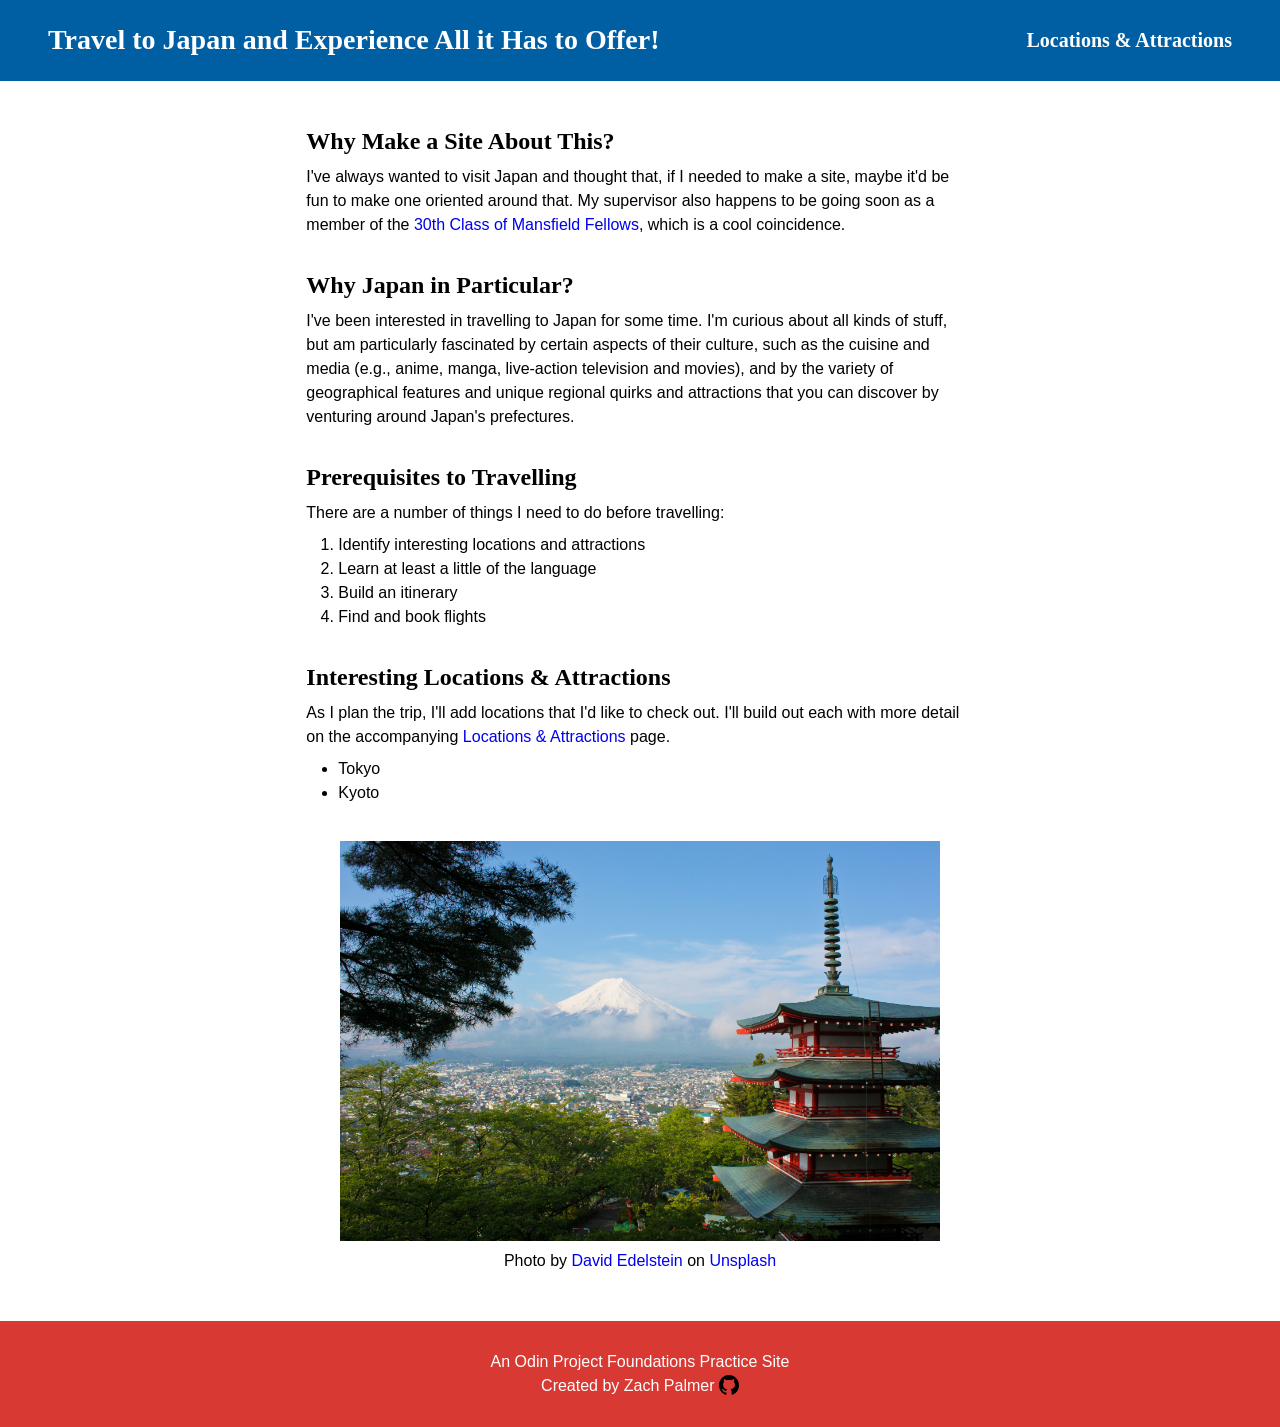
<file: index.html>
<!DOCTYPE html>
<html lang="en">

  <head>
    <meta charset="UTF-8">
    <meta name="viewport" content="width=device-width, initial-scale=1.0">
    <link rel="stylesheet" href="css/style.css">
    <title>Japan Trip</title>
  </head>
  
  <body>
  
    <header class="flex">
      <a href="index.html"><h1>Travel to Japan and Experience All it Has to Offer!</h1></a>
      <a href="pages/attractions.html">Locations & Attractions</a>
    </header>
    
    <main class="flex column">
      <div class="flex column">
        <h2>Why Make a Site About This?</h2>
        <p>I've always wanted to visit Japan and thought that, if I needed to
           make a site, maybe it'd be fun to make one oriented around that. My 
           supervisor also happens to be going soon as a member of the 
           <a href="https://mansfieldfellows.org/thirtieth-group-of-mansfield-fellows-announced/" target="_blank" rel="noreferrer">30th Class of Mansfield Fellows</a>, 
           which is a cool coincidence. 
        </p>
      </div>
      
      <div class="flex column">
        <h2>Why Japan in Particular?</h2>
        <p>I've been interested in travelling to Japan for some time. I'm 
           curious about all kinds of stuff, but am particularly fascinated by 
           certain aspects of their culture, such as the cuisine and media (e.g., 
           anime, manga, live-action television and movies), and by the variety 
           of geographical features and unique regional quirks and attractions 
           that you can discover by venturing around Japan's prefectures.
        </p>
      </div>
      
      <div class="flex column">
        <h2>Prerequisites to Travelling</h2>
        <p>There are a number of things I need to do before travelling:</p>
        <ol>
          <li>Identify interesting locations and attractions</li>
          <li>Learn at least a little of the language</li>
          <li>Build an itinerary</li>
          <li>Find and book flights</li>
        </ol>
      </div>
      
      <div class="flex column">
        <h2>Interesting Locations & Attractions</h2>
        <p>As I plan the trip, I'll add locations that I'd like to check out. 
           I'll build out each with more detail on the accompanying 
           <a href="pages/attractions.html">Locations & Attractions</a> page.
        </p>
        <ul>
          <li>Tokyo</li>
          <li>Kyoto</li>
        </ul>
      </div>
      
      <div class="flex column img">
        <img src="img/mt_fuji.jpg" alt="The city of Fujiyoshida, Japan with Mt. Fuji in the distance" height="400" width="600"/>
        <div>Photo by <a href="https://unsplash.com/@jlhopes?utm_source=unsplash&utm_medium=referral&utm_content=creditCopyText">David Edelstein</a> on <a href="https://unsplash.com/photos/mount-fuji-japan-N4DbvTUDikw?utm_source=unsplash&utm_medium=referral&utm_content=creditCopyText">Unsplash</a></div>
      </div>
    </main>
    
    <footer class="flex column">
      <div>An <a href="https://www.theodinproject.com" target="_blank" rel="noreferrer">Odin Project</a> Foundations Practice Site</div>
      <div>Created by <a href="https://github.com/zopalmer14" target="_blank" rel="noreferrer">Zach Palmer<img src="img/github_logo_black.svg" alt="The GitHub logo in black" height="20" width="auto"/></a></div>
    </footer>
    
  </body>
  
</html>
</file>
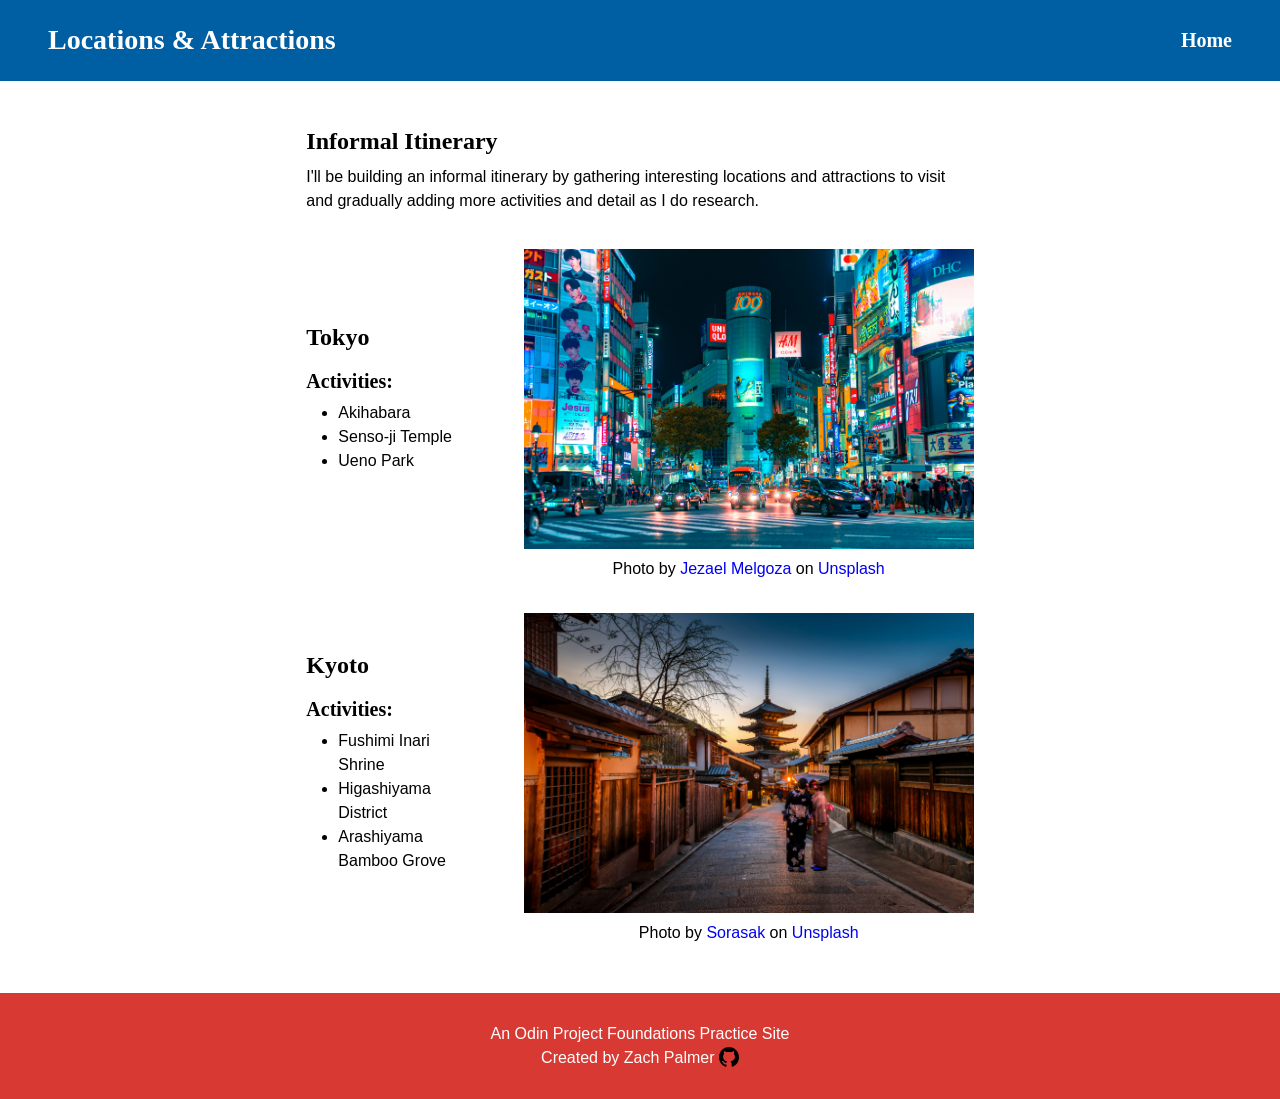
<file: pages/attractions.html>
<!DOCTYPE html>
<html lang="en">

  <head>
    <meta charset="UTF-8">
    <meta name="viewport" content="width=device-width, initial-scale=1.0">
    <link rel="stylesheet" href="../css/style.css">
    <title>Locations & Attractions</title>
  </head>
  
  <body>
  
    <header class="flex">
      <a href="attractions.html"><h1>Locations & Attractions</h1></a>
      <a href="../index.html">Home</a>
    </header>
    
    <main class="flex column">
      <div class="flex column"> 
        <h2>Informal Itinerary</h2>
        <p>I'll be building an informal itinerary by gathering interesting 
           locations and attractions to visit and gradually adding more 
           activities and detail as I do research.
        </p>
      </div>
      
      <div class="flex split">
        <div class="flex column">
          <h2 class="extra-padding">Tokyo</h2>
          <h3>Activities:</h3>
          <ul class="activity-list">
            <li>Akihabara</li>
            <li>Senso-ji Temple</li>
            <li>Ueno Park</li>
          </ul>
        </div>
        
        <div class="flex column img">
          <img src="../img/tokyo.jpg" alt="A heavily trafficked street crossing in the Shibuya Ward of Tokyo, Japan" height="300" width="450"/>
          <div>Photo by <a href="https://unsplash.com/@jezar?utm_source=unsplash&utm_medium=referral&utm_content=creditCopyText">Jezael Melgoza</a> on <a href="https://unsplash.com/photos/people-gathered-outside-buildings-and-vehicles-alY6_OpdwRQ?utm_source=unsplash&utm_medium=referral&utm_content=creditCopyText">Unsplash</a></div>
        </div>
      </div>
      
      <div class="flex split">
        <div class="flex column">
          <h2 class="extra-padding">Kyoto</h2>
          <h3>Activities:</h3>
          <ul class="activity-list">
            <li>Fushimi Inari Shrine</li>
            <li>Higashiyama District</li>
            <li>Arashiyama Bamboo Grove</li>
          </ul>
        </div>
        
        <div class="flex column img">
          <img src="../img/kyoto.jpg" alt="Two women wearing a kimonos walking down a street in Kyoto, Japan" height="300" width="450"/>
          <div>Photo by <a href="https://unsplash.com/@boontohhgraphy?utm_source=unsplash&utm_medium=referral&utm_content=creditCopyText">Sorasak</a> on <a href="https://unsplash.com/photos/two-women-in-purple-and-pink-kimono-standing-on-street-_UIN-pFfJ7c?utm_source=unsplash&utm_medium=referral&utm_content=creditCopyText">Unsplash</a></div>
        </div>
      </div>
    </main>
    
    <footer class="flex column">
      <div>An <a href="https://www.theodinproject.com" target="_blank" rel="noreferrer">Odin Project</a> Foundations Practice Site</div>
      <div>Created by <a href="https://github.com/zopalmer14" target="_blank" rel="noreferrer">Zach Palmer<img src="../img/github_logo_black.svg" alt="The GitHub logo in black" height="20" width="auto"/></a></div>
    </footer>
    
  </body>
  
</html>
</file>
<file: css/style.css>
/* CSS Style Reset */

/* http://meyerweb.com/eric/tools/css/reset/ 
   v2.0 | 20110126
   License: none (public domain)
*/

html, body, div, span, applet, object, iframe,
h1, h2, h3, h4, h5, h6, p, blockquote, pre,
a, abbr, acronym, address, big, cite, code,
del, dfn, em, img, ins, kbd, q, s, samp,
small, strike, strong, sub, sup, tt, var,
b, u, i, center,
dl, dt, dd, ol, ul, li,
fieldset, form, label, legend,
table, caption, tbody, tfoot, thead, tr, th, td,
article, aside, canvas, details, embed, 
figure, figcaption, footer, header, hgroup, 
menu, nav, output, ruby, section, summary,
time, mark, audio, video {
  margin: 0;
  padding: 0;
  border: 0;
  font-size: 100%;
  font: inherit;
  vertical-align: baseline;
}

/* Variable Declaration */

:root {
  --light-accent: #a9aeb1;
  --gray-accent: #71767a;
  --dark-accent: #1b1b1b;
  --primary-accent: #005ea2;
  --secondary-accent: #d83933;
}

/* Base Styling */

*, *::before, *::after {
  box-sizing: border-box;
}

.flex {
  display: flex;
}

.column {
  flex-direction: column;
}

body {
  margin: 0;
  font-size: 16px;
  font-family: Roboto, sans-serif;
  display: flex;
  flex-direction: column;
  align-items: center;
}

h1, h2, h3, h4, h5, h6 {
  font-weight: bold; 
  font-family: Garamond, serif;
}

a {
  text-decoration: none;
  border-bottom: solid 1px transparent;
  transition: all 0.3s ease;
}

a:hover {
  color: var(--primary-accent);
  border-bottom-color: var(--primary-accent);
}

header, 
footer {
  width: 100%;
  color: white;
  align-items: center;
}

header a, 
footer a {
  color: white;
}

header a:hover, 
footer a:hover {
  color: var(--light-accent);
  border-bottom-color: transparent;
}

/* Header Styling */

header {
  background-color: var(--primary-accent);
  justify-content: space-between;
  padding: 1.5rem 3rem;
}

header h1 {
  font-size: 28px;
}

header a {
  font: bold 20px Garamond, serif;
}

/* Main Styling */

main {
  max-width: 75ch;
  line-height: 1.5rem;
  padding: 3rem 0;
  gap: 2rem;
}

main div.split {
  align-items: center;
  justify-content: space-between;
  gap: 3rem;
}

main div.img {
  align-items: center;
  gap: 0.5rem;
}

main div h2 {
  font-size: 24px;
  padding-bottom: 0.5rem;
}

main div h2.extra-padding {
  padding-bottom: 1rem;
}

main div h3 {
  font-size: 20px;
  padding: 0.25rem 0;
}

main div p, 
main div ol, 
main div ul {
  padding: 0.25rem 0;
}

main div ol,
main div ul {
  padding-left: 2rem;
}

main div ul.activity-list {
  padding-bottom: 2rem;
}

/* Footer Styling */

footer {
  background-color: var(--secondary-accent);
  justify-content: center;
  padding: 2rem;
  gap: 0.25rem;
}

footer img {
  vertical-align: bottom;
  margin-left: 0.25rem;
}
</file>
